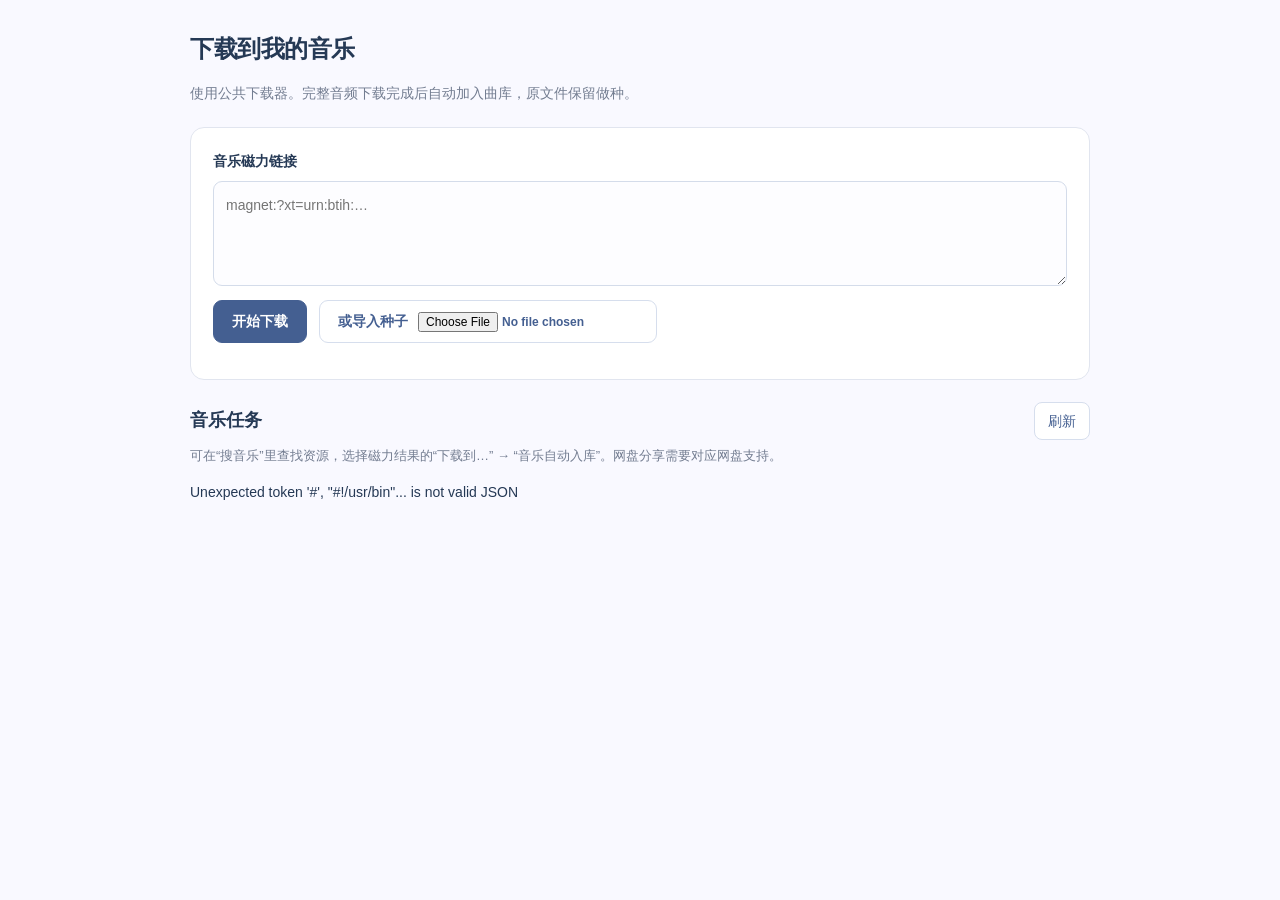
<file: music/downloads.html>
<!doctype html><html lang="zh-CN"><head><meta charset="utf-8"><meta name="viewport" content="width=device-width,initial-scale=1"><title>音乐下载</title><link rel="stylesheet" href="workflow.css"></head>
<body class="downloads-page"><main class="downloads-content">
<h1>下载到我的音乐</h1><p class="muted">使用公共下载器。完整音频下载完成后自动加入曲库，原文件保留做种。</p>
<form id="music-download-form" class="download-form">
<label for="music-magnet">音乐磁力链接</label><textarea id="music-magnet" placeholder="magnet:?xt=urn:btih:…" spellcheck="false" required></textarea>
<div class="actions"><button type="submit" class="primary">开始下载</button><label class="file-label">或导入种子<input id="music-torrent" type="file" accept=".torrent" aria-label="导入音乐种子文件"></label></div>
<p id="download-message" role="status"></p><p id="music-target" class="muted"></p>
</form>
<div class="section-heading"><h2>音乐任务</h2><button type="button" id="refresh-downloads">刷新</button></div>
<p class="muted help">可在“搜音乐”里查找资源，选择磁力结果的“下载到…” → “音乐自动入库”。网盘分享需要对应网盘支持。</p>
<div id="music-tasks" aria-live="polite"></div><p id="task-error" role="status"></p>
</main><script src="downloads.js"></script></body></html>
</file>
<file: music/workflow.css>
:root{font-family:-apple-system,BlinkMacSystemFont,"PingFang SC","Segoe UI",sans-serif;color:#253955;background:#f9f9ff;font-size:14px}*{box-sizing:border-box}[hidden]{display:none!important}button,input,textarea{font:inherit}button{cursor:pointer}button:disabled{opacity:.55;cursor:wait}button:focus-visible,input:focus-visible,textarea:focus-visible,a:focus-visible{outline:2px solid #536fa4;outline-offset:3px}.music-workflow{margin:0;display:flex;flex-direction:column;height:100vh;height:100dvh;overflow:hidden}.workflow-tabs{display:flex;align-items:stretch;gap:4px;flex:none;padding:0 16px;background:#f9f9ff;border-bottom:1px solid #dfe3ee;height:48px}.workflow-tabs button{background:transparent;border:0;border-bottom:3px solid transparent;color:#6a7387;padding:0 18px;white-space:nowrap;font-weight:600}.workflow-tabs button[aria-pressed=true]{color:#445f91;border-bottom-color:#445f91}.workflow-tabs #music-native-back{padding-left:4px;padding-right:10px;font-weight:500}#music-frames{position:relative;flex:1;min-height:0}#music-frames iframe{position:absolute;inset:0;width:100%;height:100%;border:0}#workflow-error{padding:16px;background:#fff3e5;color:#854c18}.downloads-page{margin:0;padding:30px 24px;line-height:1.6}.downloads-content{max-width:900px;margin:0 auto}h1{font-size:24px;letter-spacing:-.02em;margin:0 0 6px}h2{font-size:18px;margin:0}.muted{color:#737d91}.download-form,.task-card{background:#fff;border:1px solid #e1e5ef;border-radius:14px;padding:22px;margin:22px 0}.download-form label{display:block;font-weight:600;margin-bottom:9px}textarea{display:block;width:100%;min-height:105px;padding:12px;border:1px solid #d4dcea;border-radius:9px;resize:vertical;overflow-wrap:anywhere;color:#253955;background:#fdfdff}.actions{display:flex;gap:12px;align-items:center;flex-wrap:wrap;margin-top:14px}.primary,.file-label{display:inline-flex;align-items:center;justify-content:center;min-height:42px;padding:9px 18px;border-radius:9px;border:1px solid #d6deed;background:#fff;color:#445f91;font-weight:600;font-size:14px}.primary{background:#445f91;color:white;border-color:#445f91}.file-label{margin:0!important;cursor:pointer}.file-label input{max-width:220px;font-size:12px;margin-left:10px}#download-message{white-space:pre-wrap;overflow-wrap:anywhere}#download-message[data-error=true]{color:#9a571f}#music-target{font-size:12px;overflow-wrap:anywhere}.section-heading{display:flex;align-items:center;justify-content:space-between;gap:12px}.section-heading button{border:1px solid #d6deed;background:white;border-radius:8px;padding:7px 13px;color:#445f91}.task-card{padding:18px 20px;margin:14px 0}.task-top{display:flex;justify-content:space-between;gap:12px}.task-name{font-weight:650;overflow-wrap:anywhere}.task-state{font-size:12px;color:#64748b;white-space:nowrap}.task-card p{font-size:13px;margin:6px 0 0;color:#6a758b;overflow-wrap:anywhere}.task-card progress{display:block;width:100%;height:6px;margin-top:12px;accent-color:#536fa4}.empty-tasks{padding:28px 12px;text-align:center;border:1px dashed #d9dfec;border-radius:12px;margin-top:18px;color:#737d91}.help{font-size:13px;margin:6px 0}.help a{color:#445f91}@media(max-width:600px){.workflow-tabs{padding:0 6px;gap:0;height:46px}.workflow-tabs button{padding:0 12px;font-size:13px}.workflow-tabs #music-native-back{padding-right:7px}.downloads-page{padding:22px 16px}.download-form{padding:16px}h1{font-size:22px}.actions .primary{width:100%}.file-label{width:100%;flex-wrap:wrap;padding:10px}.file-label input{max-width:100%;margin-left:8px}.task-top{flex-wrap:wrap;gap:4px}}

/* The native micro-app lives inside a window, not the desktop viewport. */
html,body{width:100%;height:100%}.music-workflow{height:100%;font:14px -apple-system,BlinkMacSystemFont,"PingFang SC","Segoe UI",sans-serif}.workflow-tabs{font:14px -apple-system,BlinkMacSystemFont,"PingFang SC","Segoe UI",sans-serif}.workflow-tabs button{font-size:14px;line-height:1.3}@media(max-width:600px){.workflow-tabs button{font-size:13px}}
</file>
